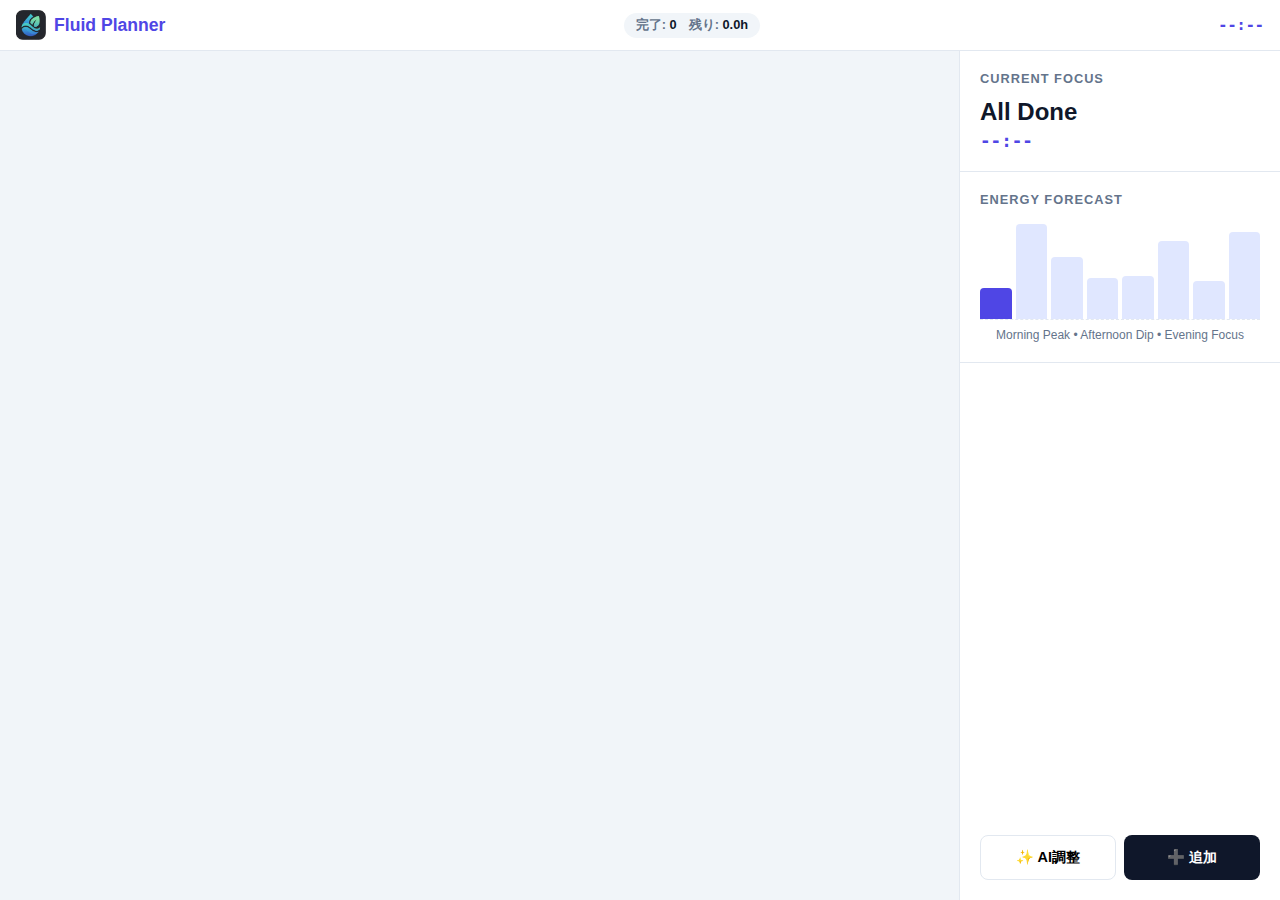
<file: newpage.html>
<!DOCTYPE html>
<html lang="ja">
<head>
    <meta charset="UTF-8">
    <meta name="viewport" content="width=device-width, initial-scale=1.0, maximum-scale=1.0, user-scalable=no, viewport-fit=cover">
    <title>Fluid Planner - Energy & Density</title>
    <style>
        :root {
            --primary: #4f46e5;
            --primary-light: #e0e7ff;
            --bg-body: #f1f5f9;
            --bg-card: #ffffff;
            --text-main: #0f172a;
            --text-sub: #64748b;
            --border: #e2e8f0;
            --accent-high: #f43f5e; /* High Energy */
            --accent-mid: #3b82f6;  /* Mid Energy */
            --accent-low: #10b981;  /* Low Energy */
        }

        /* === Layout & Base === */
        body {
            margin: 0; padding: 0;
            font-family: 'Inter', -apple-system, BlinkMacSystemFont, sans-serif;
            background: var(--bg-body); color: var(--text-main);
            height: 100vh; display: flex; flex-direction: column; overflow: hidden;
        }

        /* === Header (Dense Info) === */
        header {
            height: 50px; padding: 0 16px; background: #fff; border-bottom: 1px solid var(--border);
            display: flex; align-items: center; justify-content: space-between; z-index: 50; flex-shrink: 0;
        }
        .brand { font-weight: 800; font-size: 1.1rem; color: var(--primary); display: flex; gap: 8px; align-items: center; }
        .stats-pill {
            display: flex; gap: 12px; font-size: 0.8rem; font-weight: 600; color: var(--text-sub);
            background: var(--bg-body); padding: 4px 12px; border-radius: 20px;
        }
        .stat-val { color: var(--text-main); }
        .clock-display { font-family: monospace; font-weight: 700; color: var(--primary); font-size: 0.95rem; }

        /* === Main Grid === */
        main { flex: 1; display: flex; overflow: hidden; }

        /* Left: Timeline Stream */
        .timeline-section { flex: 1; overflow-y: auto; padding: 16px; position: relative; scrollbar-width: thin; }
        .stream-container { max-width: 700px; margin: 0 auto; padding-bottom: 80px; }

        /* === Rich Task Card === */
        .task-card {
            background: var(--bg-card); border-radius: 12px; padding: 0;
            margin-bottom: 12px; box-shadow: 0 1px 3px rgba(0,0,0,0.05);
            border: 1px solid var(--border); transition: all 0.2s;
            position: relative; overflow: hidden;
            display: grid; grid-template-columns: 90px 1fr auto; /* Grid Layout */
        }
        .task-card:hover { transform: translateY(-2px); box-shadow: 0 10px 15px -3px rgba(0,0,0,0.1); border-color: var(--primary-light); }
        
        /* Time Column (Left) */
        .card-time {
            background: #f8fafc; border-right: 1px solid var(--border);
            display: flex; flex-direction: column; align-items: center; justify-content: center;
            padding: 12px 8px; font-size: 0.75rem; font-weight: 600; color: var(--text-sub);
        }
        .time-end { opacity: 0.6; margin-top: 4px; font-weight: 400; }

        /* Content Column (Center) */
        .card-content { padding: 12px; display: flex; flex-direction: column; justify-content: center; gap: 6px; }
        .card-header { display: flex; align-items: center; gap: 8px; }
        .card-title { font-weight: 700; font-size: 0.95rem; line-height: 1.2; color: var(--text-main); }
        .card-tags { display: flex; gap: 6px; flex-wrap: wrap; }
        
        .badge { font-size: 0.65rem; padding: 2px 6px; border-radius: 4px; font-weight: 600; text-transform: uppercase; letter-spacing: 0.5px; border: 1px solid transparent; }
        .badge.energy-high { background: #ffe4e6; color: var(--accent-high); border-color: #fecdd3; }
        .badge.energy-mid { background: #dbeafe; color: var(--accent-mid); border-color: #bfdbfe; }
        .badge.energy-low { background: #d1fae5; color: var(--accent-low); border-color: #a7f3d0; }
        .badge.fixed { background: #f1f5f9; color: var(--text-sub); border-color: var(--border); }

        /* Meta Column (Right) */
        .card-meta { padding: 12px; display: flex; flex-direction: column; align-items: flex-end; justify-content: center; gap: 4px; border-left: 1px solid transparent; }
        .duration-pill { font-size: 0.75rem; font-weight: 700; color: var(--text-sub); background: #f1f5f9; padding: 2px 6px; border-radius: 6px; }

        /* Active State Enhancements */
        .task-card.active { border-color: var(--primary); background: #fff; box-shadow: 0 0 0 2px rgba(79, 70, 229, 0.1); }
        .task-card.active .card-time { background: var(--primary); color: white; }
        .task-card.active .time-end { color: rgba(255,255,255,0.8); }
        
        /* Progress Bar (Only for active task) */
        .progress-track {
            position: absolute; bottom: 0; left: 0; right: 0; height: 3px; background: #e2e8f0; display: none;
        }
        .progress-fill { height: 100%; background: var(--primary); width: 0%; transition: width 1s linear; }
        .task-card.active .progress-track { display: block; }

        /* === Right: Cockpit / Energy Dashboard (PC) === */
        .sidebar {
            width: 320px; background: #fff; border-left: 1px solid var(--border);
            display: none; flex-direction: column; z-index: 20;
        }
        .widget { padding: 20px; border-bottom: 1px solid var(--border); }
        .widget h3 { font-size: 0.8rem; text-transform: uppercase; color: var(--text-sub); margin: 0 0 12px 0; letter-spacing: 1px; }
        
        /* Energy Graph Widget */
        .energy-graph { height: 100px; width: 100%; position: relative; border-bottom: 1px dashed var(--border); display: flex; align-items: flex-end; gap: 4px; }
        .bar { flex: 1; background: var(--primary-light); border-radius: 4px 4px 0 0; transition: height 0.3s; position: relative; }
        .bar.current { background: var(--primary); }
        .bar:hover::after {
            content: attr(data-label); position: absolute; top: -20px; left: 50%; transform: translateX(-50%);
            font-size: 0.6rem; background: #000; color: #fff; padding: 2px 4px; border-radius: 4px;
        }

        /* Action Buttons */
        .action-grid { display: grid; grid-template-columns: 1fr 1fr; gap: 8px; padding: 20px; margin-top: auto; }
        .btn {
            padding: 12px; border: 1px solid var(--border); background: #fff; border-radius: 8px;
            font-size: 0.9rem; font-weight: 600; cursor: pointer; display: flex; align-items: center; justify-content: center; gap: 8px; transition: all 0.1s;
        }
        .btn:hover { background: #f8fafc; border-color: var(--text-sub); }
        .btn-pri { background: var(--text-main); color: #fff; border: none; }
        .btn-pri:hover { background: #334155; }

        /* === Mobile FAB === */
        .mobile-fab {
            position: fixed; bottom: 24px; left: 50%; transform: translateX(-50%);
            display: flex; gap: 16px; z-index: 100;
        }
        .fab {
            width: 56px; height: 56px; border-radius: 20px; border: none; font-size: 1.4rem;
            box-shadow: 0 10px 25px -5px rgba(0,0,0,0.2); cursor: pointer; display: flex; align-items: center; justify-content: center;
        }
        .fab.add { background: var(--primary); color: white; }
        .fab.ai { background: var(--text-main); color: white; }

        /* Responsive */
        @media (min-width: 900px) {
            .sidebar { display: flex; }
            .mobile-fab { display: none; }
        }

        /* === Modals === */
        .overlay {
            position: fixed; inset: 0; background: rgba(0,0,0,0.4); backdrop-filter: blur(2px);
            z-index: 200; display: none; align-items: center; justify-content: center;
        }
        .overlay.active { display: flex; }
        .modal-box {
            background: #fff; padding: 24px; border-radius: 16px; width: 90%; max-width: 450px;
            box-shadow: 0 25px 50px -12px rgba(0,0,0,0.25);
        }
        input, select { width: 100%; padding: 10px; margin-bottom: 12px; border: 1px solid var(--border); border-radius: 8px; box-sizing: border-box; }
        .form-label { font-size: 0.75rem; font-weight: 700; color: var(--text-sub); margin-bottom: 4px; display: block; }
        
        .energy-select { display: flex; gap: 8px; margin-bottom: 16px; }
        .e-opt {
            flex: 1; padding: 10px; border: 1px solid var(--border); border-radius: 8px;
            text-align: center; font-size: 0.8rem; cursor: pointer; font-weight: 600;
        }
        .e-opt.sel { border-color: var(--primary); background: var(--primary-light); color: var(--primary); }

    </style>
</head>
<body>

    <header>
        <div class="brand">
            <img src="./fluid_planner.png" alt="icon" height="30px" width="30px">
            <!-- <svg width="20" height="20" fill="currentColor" viewBox="0 0 24 24"><path d="M12 2L2 19h20L12 2zm0 3.8L18.4 17H5.6L12 5.8z"/></svg> -->
            Fluid Planner
        </div>
        <div class="stats-pill">
            <span>完了: <span class="stat-val" id="doneCount">0</span></span>
            <span>残り: <span class="stat-val" id="remainHours">0h</span></span>
        </div>
        <div class="clock-display" id="clock">--:--</div>
    </header>

    <main>
        <section class="timeline-section">
            <div class="stream-container" id="taskList">
                </div>
        </section>

        <aside class="sidebar">
            <div class="widget">
                <h3>Current Focus</h3>
                <div style="font-size:1.5rem; font-weight:800; line-height:1.2; margin-bottom:4px;" id="sideTitle">---</div>
                <div style="font-family:monospace; color:var(--primary); font-size:1.1rem; font-weight:bold;" id="sideTimer">00:00:00</div>
            </div>

            <div class="widget">
                <h3>Energy Forecast</h3>
                <div class="energy-graph" id="energyGraph">
                    </div>
                <div style="font-size:0.75rem; color:var(--text-sub); margin-top:8px; text-align:center;">
                    Morning Peak • Afternoon Dip • Evening Focus
                </div>
            </div>

            <div class="action-grid">
                <button class="btn" onclick="openAI()">✨ AI調整</button>
                <button class="btn btn-pri" onclick="openAdd()">➕ 追加</button>
            </div>
        </aside>
    </main>

    <div class="mobile-fab">
        <button class="fab ai" onclick="openAI()">✨</button>
        <button class="fab add" onclick="openAdd()">➕</button>
    </div>

    <div class="overlay" id="addModal" onclick="if(event.target===this) closeModal('addModal')">
        <div class="modal-box">
            <h3 style="margin-top:0;">New Task</h3>
            
            <label class="form-label">TITLE</label>
            <input type="text" id="inpTitle" placeholder="会議、コーディングなど">

            <div style="display:grid; grid-template-columns:1fr 1fr; gap:12px;">
                <div>
                    <label class="form-label">DURATION</label>
                    <select id="inpDur">
                        <option value="15">15 min</option>
                        <option value="30" selected>30 min</option>
                        <option value="60">60 min</option>
                        <option value="90">90 min</option>
                    </select>
                </div>
                <div>
                    <label class="form-label">PRIORITY</label>
                    <select id="inpPri">
                        <option value="normal">Normal</option>
                        <option value="fixed">Fixed (Lock)</option>
                        <option value="high">High</option>
                    </select>
                </div>
            </div>

            <label class="form-label">ENERGY LEVEL (負荷)</label>
            <div class="energy-select" id="energySel">
                <div class="e-opt" onclick="selEnergy(this, 'high')" data-val="high">🔥 Heavy</div>
                <div class="e-opt sel" onclick="selEnergy(this, 'mid')" data-val="mid">💧 Mid</div>
                <div class="e-opt" onclick="selEnergy(this, 'low')" data-val="low">🍃 Light</div>
            </div>

            <button class="btn btn-pri" style="width:100%" onclick="addTask()">スケジュールに追加</button>
        </div>
    </div>

    <div class="overlay" id="aiModal" onclick="if(event.target===this) closeModal('aiModal')">
        <div class="modal-box">
            <h3 style="margin-top:0;">AI Assistant</h3>
            <div style="display:grid; grid-template-columns:1fr 1fr; gap:10px;">
                <button class="btn" onclick="runAI('stuck')">🐌 遅れている</button>
                <button class="btn" onclick="runAI('tired')">☕️ 休憩挿入</button>
                <button class="btn" onclick="runAI('optimize')">⚡️ エネルギー最適化</button>
                <button class="btn" onclick="runAI('done')">✅ 完了・次へ</button>
            </div>
            <div id="aiMsg" style="margin-top:16px; font-size:0.9rem; background:#f0f9ff; padding:10px; border-radius:8px; display:none; border:1px solid #bae6fd;"></div>
        </div>
    </div>

<script>
    // === Data ===
    let tasks = [

    ];
    let doneCount = 0;
    let selectedEnergy = "mid";

    // === Clock & Scheduler ===
    function tick() {
        const now = new Date();
        document.getElementById('clock').innerText = now.toLocaleTimeString('ja-JP', {hour:'2-digit', minute:'2-digit', second:'2-digit'});
        
        // Update Progress Bar of active task
        const activeCard = document.querySelector('.task-card.active');
        if(activeCard) {
            const bar = activeCard.querySelector('.progress-fill');
            // Mock progress: In real app, calculate (now - start) / duration
            // Here just simplified animation or random for demo
            if(bar) bar.style.width = ((now.getSeconds() / 60) * 100) + '%';
        }
    }
    setInterval(tick, 1000);

    // Schedule Logic (Absolute Time)
    function calcSchedule() {
        let cursor = new Date();
        // Round to nearest minute for stability
        cursor.setSeconds(0); 

        return tasks.map(t => {
            let start = new Date(cursor);
            let end = new Date(cursor.getTime() + t.duration * 60000);
            cursor = end;
            return { ...t, start, end };
        });
    }

    function render() {
        const list = document.getElementById('taskList');
        list.innerHTML = '';
        
        // Stats
        let totalMin = tasks.reduce((acc, t) => acc + t.duration, 0);
        document.getElementById('remainHours').innerText = (totalMin / 60).toFixed(1) + "h";
        document.getElementById('doneCount').innerText = doneCount;

        const schedule = calcSchedule();
        
        schedule.forEach((t, i) => {
            const isActive = i === 0;
            const div = document.createElement('div');
            div.className = `task-card ${isActive ? 'active' : ''}`;
            
            // Badge Logic
            let eBadge = t.energy === 'high' ? '<span class="badge energy-high">🔥 Heavy</span>' :
                         t.energy === 'low'  ? '<span class="badge energy-low">🍃 Light</span>' :
                         '<span class="badge energy-mid">💧 Mid</span>';
            
            let pBadge = t.priority === 'high' ? '<span class="badge" style="background:#fee2e2; color:#ef4444;">High Pri</span>' :
                         t.priority === 'fixed' ? '<span class="badge fixed">Fixed</span>' : '';

            div.innerHTML = `
                <div class="card-time">
                    <span>${fmt(t.start)}</span>
                    <span class="time-end">${fmt(t.end)}</span>
                </div>
                <div class="card-content">
                    <div class="card-header">
                        <span class="card-title">${t.title}</span>
                    </div>
                    <div class="card-tags">
                        ${eBadge}
                        ${pBadge}
                    </div>
                </div>
                <div class="card-meta">
                    <span class="duration-pill">${t.duration}m</span>
                    ${isActive ? '<span style="font-size:0.7rem; color:var(--primary);">Running</span>' : ''}
                </div>
                <div class="progress-track"><div class="progress-fill"></div></div>
            `;
            list.appendChild(div);
        });

        // Sidebar Info
        if(schedule.length > 0) {
            document.getElementById('sideTitle').innerText = schedule[0].title;
            // Fake countdown for sidebar
            document.getElementById('sideTimer').innerText = schedule[0].duration + "m left";
        } else {
            document.getElementById('sideTitle').innerText = "All Done";
            document.getElementById('sideTimer').innerText = "--:--";
        }

        renderEnergyGraph(schedule);
    }

    // Sidebar Graph Renderer
    function renderEnergyGraph(schedule) {
        const container = document.getElementById('energyGraph');
        container.innerHTML = '';
        // Create 8 bars representing next 4 hours (30m chunks)
        for(let i=0; i<8; i++) {
            // Mock forecast: High in morning, dip later
            let h = 30 + Math.random() * 70; 
            const bar = document.createElement('div');
            bar.className = 'bar ' + (i===0 ? 'current' : '');
            bar.style.height = h + '%';
            bar.setAttribute('data-label', `+${i*30}m`);
            container.appendChild(bar);
        }
    }

    // === Actions ===
    function selEnergy(el, val) {
        document.querySelectorAll('.e-opt').forEach(d => d.classList.remove('sel'));
        el.classList.add('sel');
        selectedEnergy = val;
    }

    function addTask() {
        const title = document.getElementById('inpTitle').value;
        if(!title) return;
        tasks.push({
            id: Date.now(),
            title: title,
            duration: parseInt(document.getElementById('inpDur').value),
            priority: document.getElementById('inpPri').value,
            energy: selectedEnergy
        });
        closeModal('addModal');
        document.getElementById('inpTitle').value = '';
        render();
    }

    function runAI(type) {
        const msgEl = document.getElementById('aiMsg');
        msgEl.style.display = 'block';
        msgEl.innerText = '最適化中...';

        setTimeout(() => {
            if(type === 'stuck') {
                tasks[0].duration += 15;
                msgEl.innerText = '現在のタスクを15分延長しました。';
            } else if(type === 'tired') {
                tasks.splice(1, 0, {id:99, title:"休憩", duration:15, priority:"fixed", energy:"low"});
                msgEl.innerText = '15分の休憩を追加しました。';
            } else if(type === 'optimize') {
                // Sort by Energy: High first, unless fixed
                const fixed = tasks.filter(t=>t.priority==='fixed');
                const others = tasks.filter(t=>t.priority!=='fixed');
                // Sort others: High energy -> Mid -> Low
                const eScore = e => e==='high'?3 : e==='mid'?2 : 1;
                others.sort((a,b) => eScore(b.energy) - eScore(a.energy));
                
                // Reassemble (Simplified logic: Fixed tasks stay, others flow around)
                // Ideally AI would weave them. Here we just put high energy first.
                tasks = [...fixed, ...others]; 
                msgEl.innerText = 'エネルギー効率が良い順（重い順）に並べ替えました。';
            } else if(type === 'done') {
                tasks.shift();
                doneCount++;
                msgEl.innerText = 'タスク完了！';
            }
            render();
            setTimeout(() => { closeModal('aiModal'); msgEl.style.display='none'; }, 1000);
        }, 600);
    }

    // Utils
    function fmt(d) { return d.toLocaleTimeString('ja-JP', {hour:'2-digit', minute:'2-digit'}); }
    function openAdd() { document.getElementById('addModal').classList.add('active'); }
    function openAI() { document.getElementById('aiModal').classList.add('active'); }
    function closeModal(id) { document.getElementById(id).classList.remove('active'); }

    // Init
    render();
</script>
</body>
</html>
</file>
